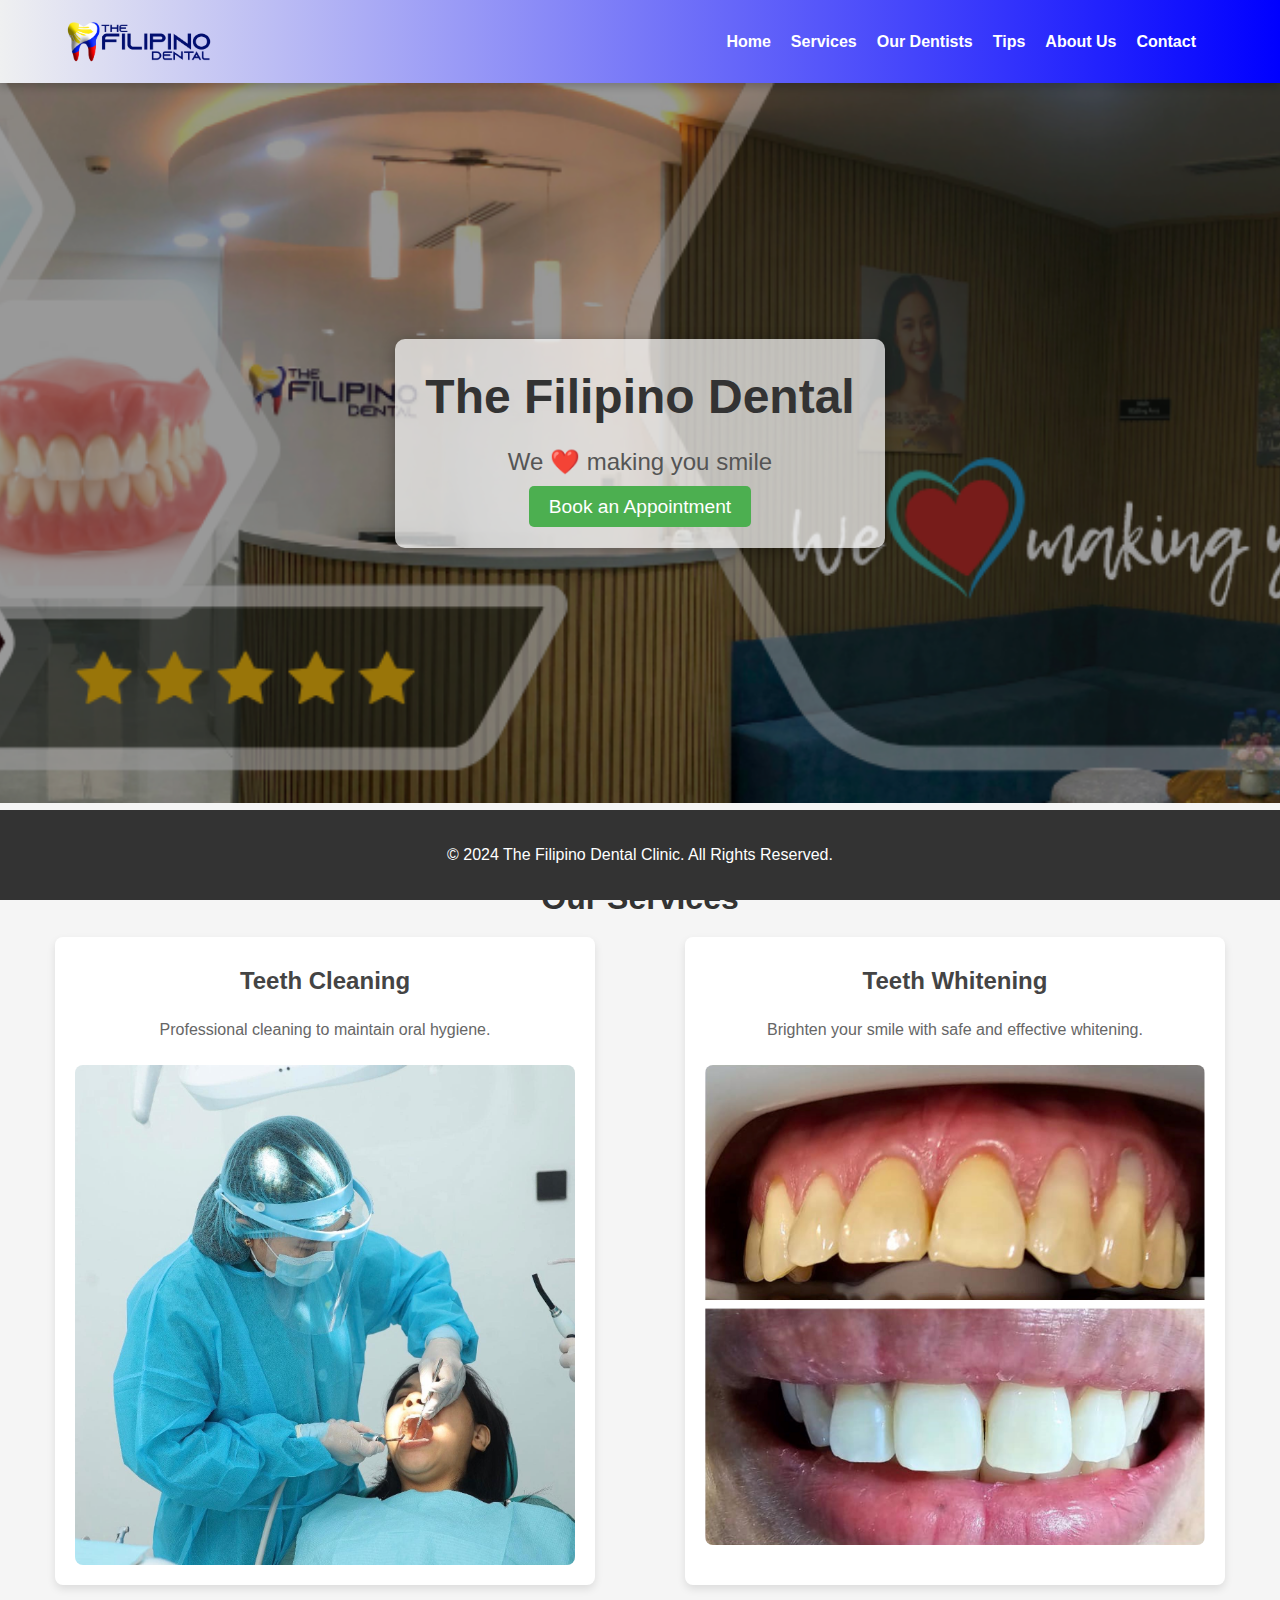
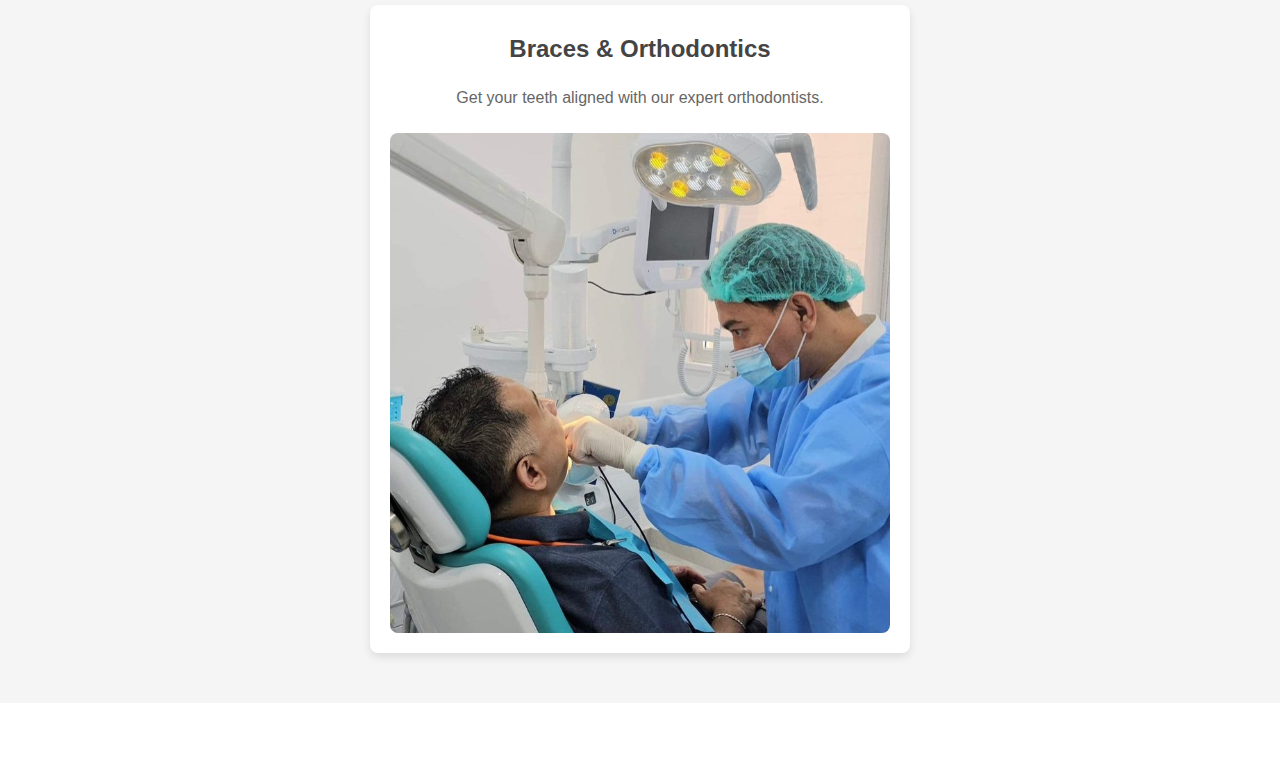
<file: index.html>
<!DOCTYPE html>
<html lang="en">
<head>
    <meta charset="UTF-8">
    <meta name="viewport" content="width=device-width, initial-scale=1.0">
    <title>Filipino Dental - We ❤️ making you smile</title>
    <link rel="stylesheet" href="css/style.css">
</head>
<body>
    <header>
        <div class="container">
            <div class="logo">
                <img src="images/logo_with_name.png" alt="Filipino Dental Logo">
            </div>
            <nav>
                <ul>
                    <li><a href="index.html">Home</a></li>
                    <li><a href="services.html">Services</a></li>
                    <li><a href="dentists.html">Our Dentists</a></li>
                    <li><a href="tips.html">Tips</a></li>
                    <li><a href="about.html">About Us</a></li>
                    <li><a href="contact.html">Contact</a></li>
                </ul>
            </nav>
        </div>
    </header>

    <div id="hero">
        <div class="hero-overlay"></div>
        <div class="hero-text-box">
            <div class="hero-text">
                <h1>The Filipino Dental</h1>
                <p>We ❤️ making you smile</p>
                <a href="contact.html" class="btn">Book an Appointment</a>
            </div>
        </div>
    </div>     

    <section id="services">
        <h2>Our Services</h2>
        <div class="services-container">
            <div class="service-box">
                <h3>Teeth Cleaning</h3>
                <p>Professional cleaning to maintain oral hygiene.</p>
                <img src="images/toothCleaning.jpg" alt="Teeth Cleaning">
            </div>
            <div class="service-box">
                <h3>Teeth Whitening</h3>
                <p>Brighten your smile with safe and effective whitening.</p>
                <img src="images/toothWhitening.jpg" alt="Teeth Whitening">
            </div>
            <div class="service-box">
                <h3>Braces & Orthodontics</h3>
                <p>Get your teeth aligned with our expert orthodontists.</p>
                <img src="images/ortho.jpg" alt="Braces & Orthodontics">
            </div>
        </div>
    </section>
    

    <footer>
        <p>&copy; 2024 The Filipino Dental Clinic. All Rights Reserved.</p>
    </footer>
</body>
</html>
</file>
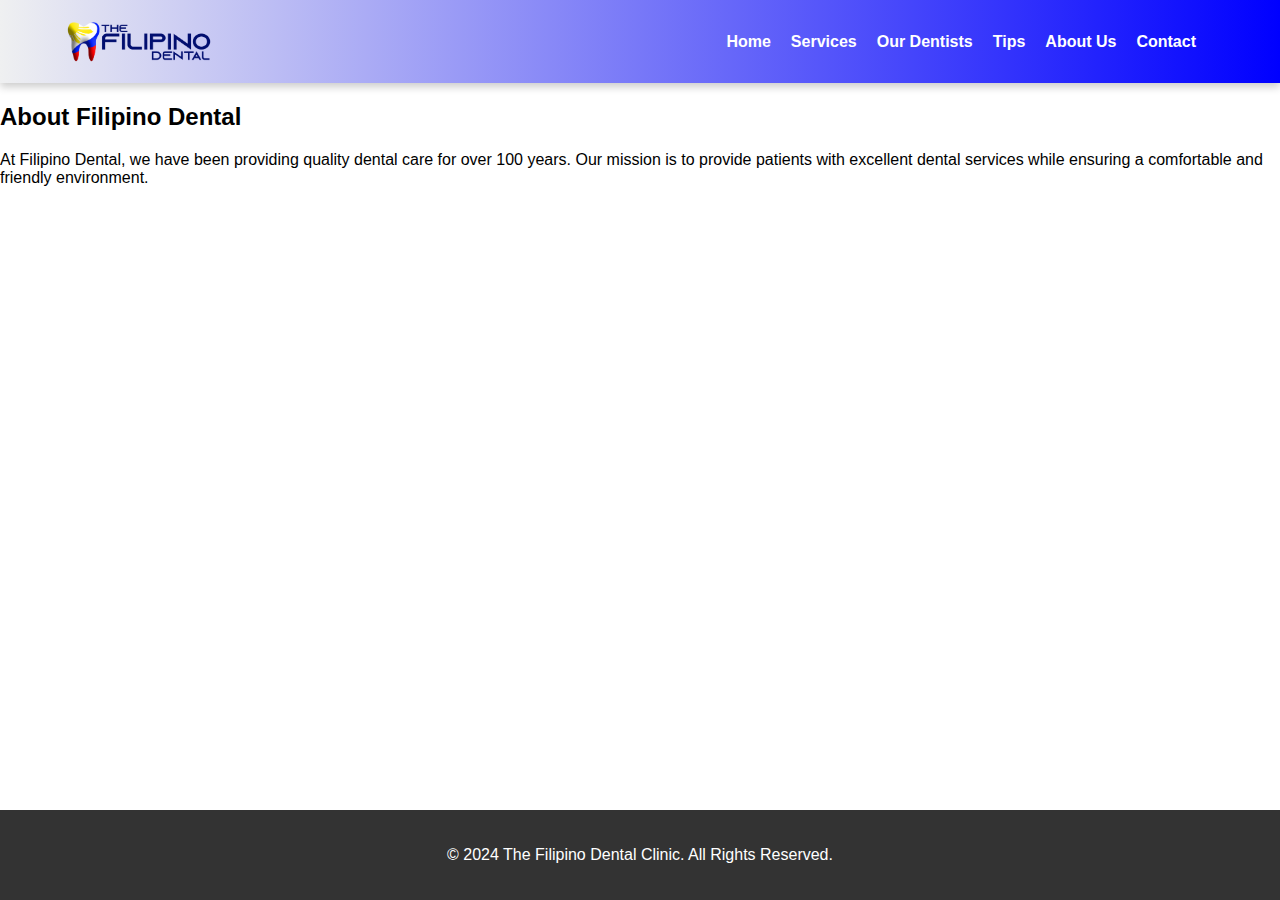
<file: about.html>
<!DOCTYPE html>
<html lang="en">
<head>
    <meta charset="UTF-8">
    <meta name="viewport" content="width=device-width, initial-scale=1.0">
    <title>About Us - THe Filipino Dental</title>
    <link rel="stylesheet" href="css/style.css">
</head>
<body>
    <header>
        <div class="container">
            <div class="logo">
                <img src="images/logo_with_name.png" alt="Filipino Dental Logo">
            </div>
            <nav>
                <ul>
                    <li><a href="index.html">Home</a></li>
                    <li><a href="services.html">Services</a></li>
                    <li><a href="dentists.html">Our Dentists</a></li>
                    <li><a href="tips.html">Tips</a></li>
                    <li><a href="about.html">About Us</a></li>
                    <li><a href="contact.html">Contact</a></li>
                </ul>
            </nav>
        </div>
    </header>

    <section id="about">
        <h2>About Filipino Dental</h2>
        <p>At Filipino Dental, we have been providing quality dental care for over 100 years. Our mission is to provide patients with excellent dental services while ensuring a comfortable and friendly environment.</p>
    </section>

    <footer>
        <p>&copy; 2024 The Filipino Dental Clinic. All Rights Reserved.</p>
    </footer>
</body>
</html>
</file>
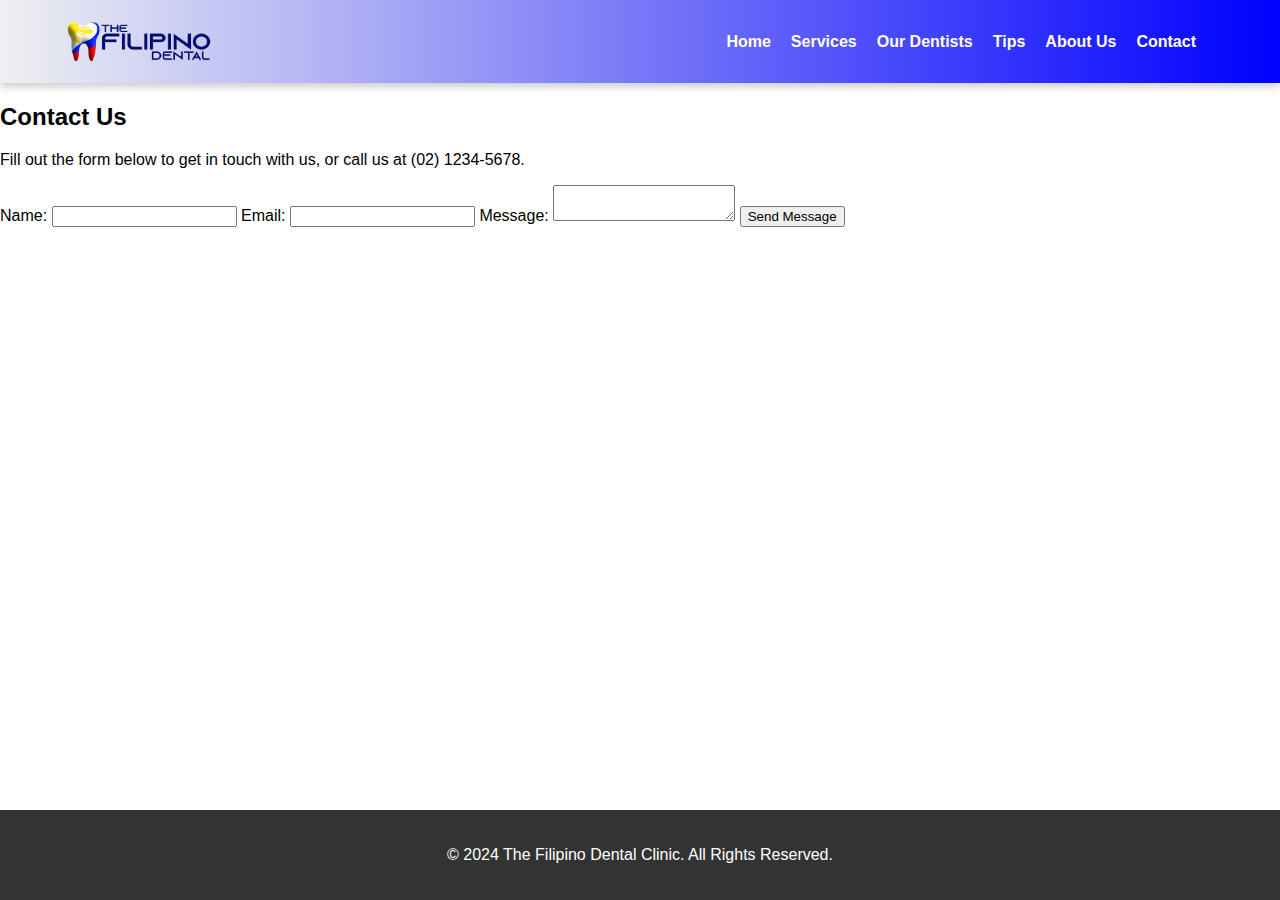
<file: contact.html>
<!DOCTYPE html>
<html lang="en">
<head>
    <meta charset="UTF-8">
    <meta name="viewport" content="width=device-width, initial-scale=1.0">
    <title>Contact Us - Filipino Dental</title>
    <link rel="stylesheet" href="css/style.css">
</head>
<body>
    <header>
        <div class="container">
            <div class="logo">
                <img src="images/logo_with_name.png" alt="Filipino Dental Logo">
            </div>
            <nav>
                <ul>
                    <li><a href="index.html">Home</a></li>
                    <li><a href="services.html">Services</a></li>
                    <li><a href="dentists.html">Our Dentists</a></li>
                    <li><a href="tips.html">Tips</a></li>
                    <li><a href="about.html">About Us</a></li>
                    <li><a href="contact.html">Contact</a></li>
                </ul>
            </nav>
        </div>
    </header>

    <section id="contact">
        <h2>Contact Us</h2>
        <p>Fill out the form below to get in touch with us, or call us at (02) 1234-5678.</p>

        <form action="contact.php" method="POST">
            <label for="name">Name:</label>
            <input type="text" id="name" name="name" required>

            <label for="email">Email:</label>
            <input type="email" id="email" name="email" required>

            <label for="message">Message:</label>
            <textarea id="message" name="message" required></textarea>

            <button type="submit">Send Message</button>
        </form>
    </section>

    <footer>
        <p>&copy; 2024 The Filipino Dental Clinic. All Rights Reserved.</p>
    </footer>
</body>
</html>
</file>
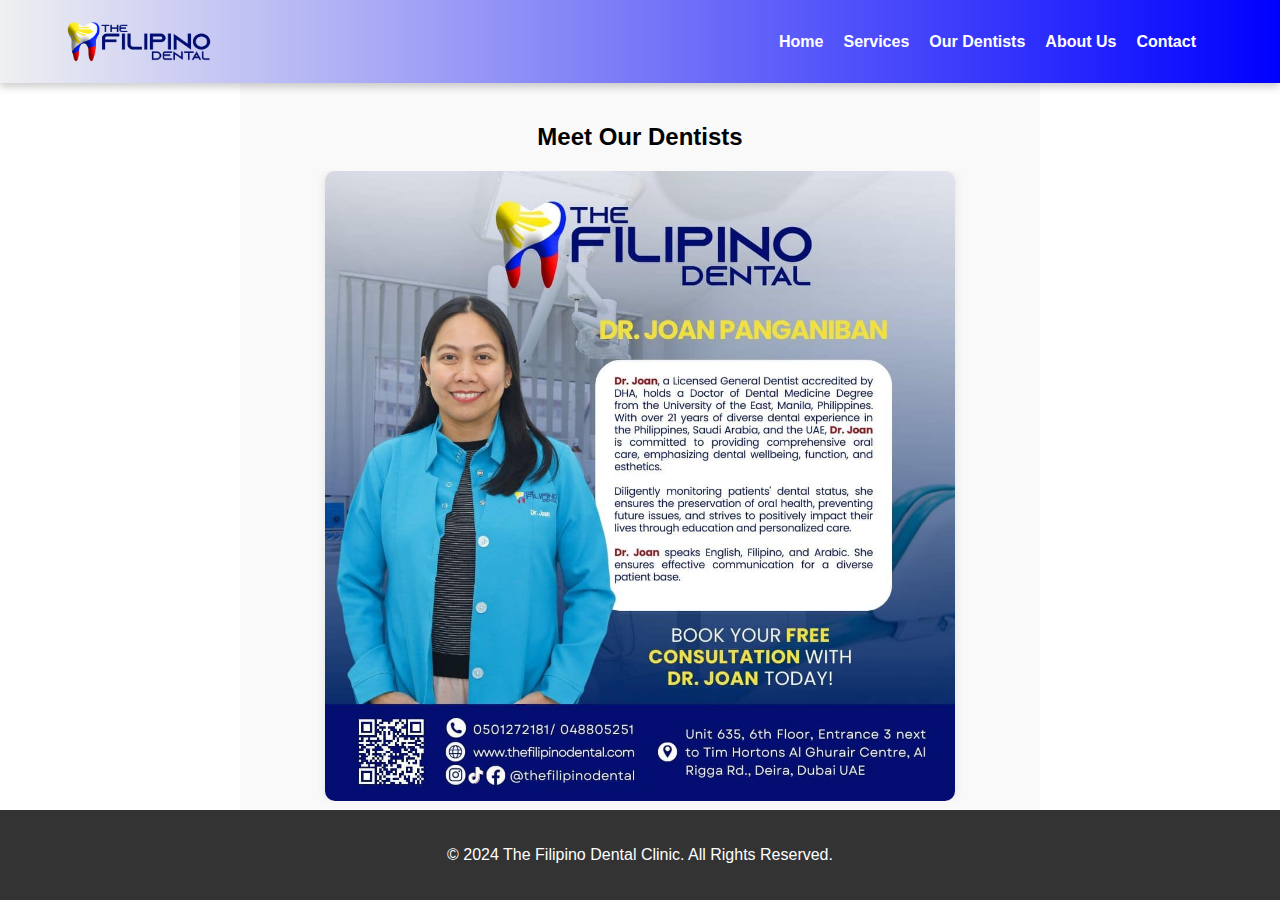
<file: dentists.html>
<!DOCTYPE html>
<html lang="en">
<head>
    <meta charset="UTF-8">
    <meta name="viewport" content="width=device-width, initial-scale=1.0">
    <title>Our Dentists - Filipino Dental</title>
    <link rel="stylesheet" href="css/style.css">
</head>
<body>
    <header>
        <div class="container">
            <div class="logo">
                <img src="images/logo_with_name.png" alt="Filipino Dental Logo">
            </div>
            <nav>
                <ul>
                    <li><a href="index.html">Home</a></li>
                    <li><a href="services.html">Services</a></li>
                    <li><a href="dentists.html">Our Dentists</a></li>
                    <li><a href="about.html">About Us</a></li>
                    <li><a href="contact.html">Contact</a></li>
                </ul>
            </nav>
        </div>
    </header>

    <section id="dentists-carousel">
        <h2>Meet Our Dentists</h2>
        <div class="carousel-container">
            <div class="carousel-wrapper">
                <div class="carousel-item">
                    <img src="images/drJoan.jpg" alt="Dentist 1">
                </div>
                <div class="carousel-item">
                    <img src="images/drDioni.jpg" alt="Dentist 2">
                </div>
                <div class="carousel-item">
                    <img src="images/DrCeline.jpg" alt="Dentist 3">
                </div>
                <div class="carousel-item">
                    <img src="images/drKristel.jpg" alt="Dentist 4">
                </div>
                <div class="carousel-item">
                    <img src="images/drJoan.jpg" alt="Dentist 5">
                </div>
            </div>
        </div>
    </section>
    
    <footer>
        <p>&copy; 2024 The Filipino Dental Clinic. All Rights Reserved.</p>
    </footer>

    <script src="js/carousel.js"></script>
</body>
</html>
</file>
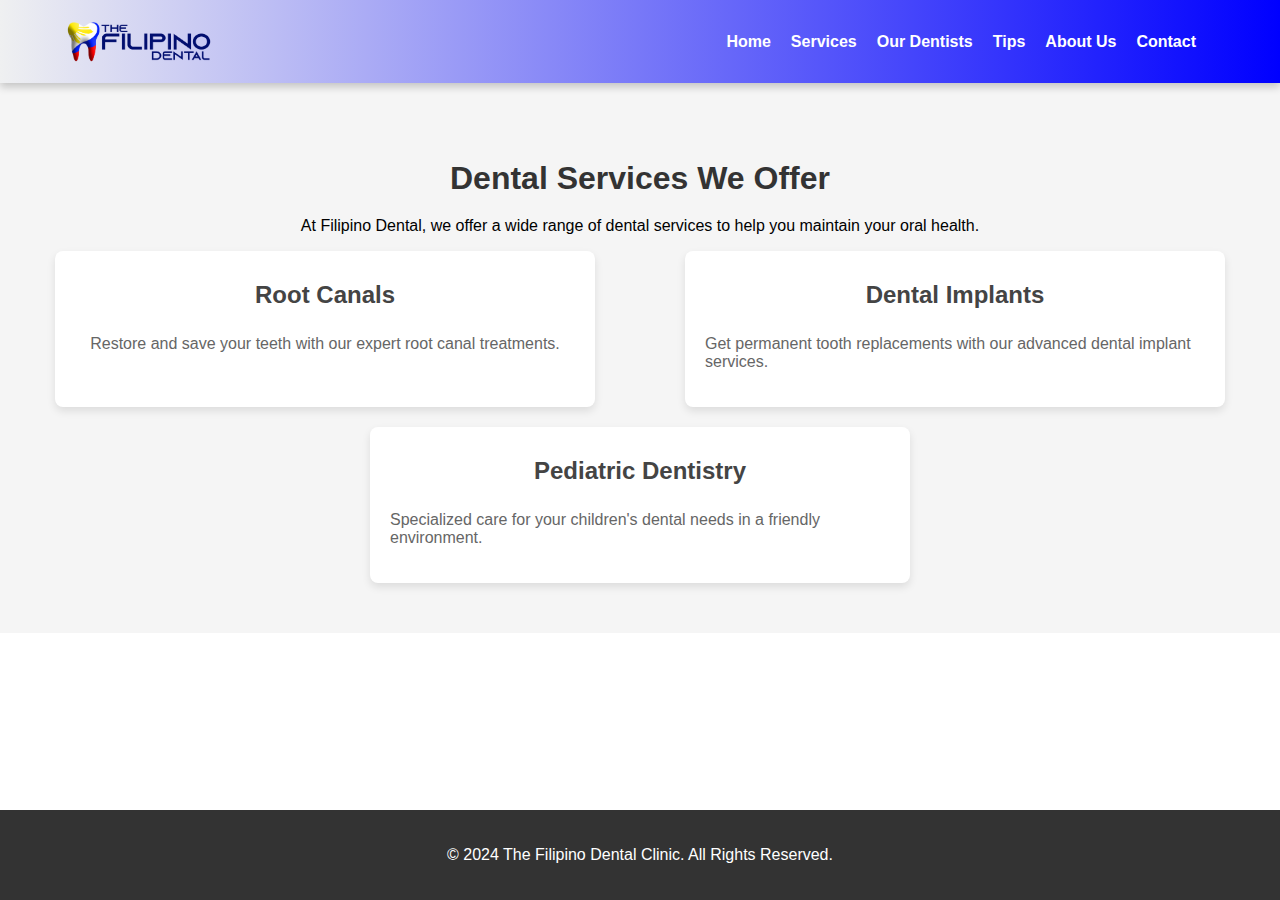
<file: services.html>
<!DOCTYPE html>
<html lang="en">
<head>
    <meta charset="UTF-8">
    <meta name="viewport" content="width=device-width, initial-scale=1.0">
    <title>Our Services - Filipino Dental</title>
    <link rel="stylesheet" href="css/style.css">
</head>
<body>
    <header>
        <div class="container">
            <div class="logo">
                <img src="images/logo_with_name.png" alt="Filipino Dental Logo">
            </div>
            <nav>
                <ul>
                    <li><a href="index.html">Home</a></li>
                    <li><a href="services.html">Services</a></li>
                    <li><a href="dentists.html">Our Dentists</a></li>
                    <li><a href="tips.html">Tips</a></li>
                    <li><a href="about.html">About Us</a></li>
                    <li><a href="contact.html">Contact</a></li>
                </ul>
            </nav>
        </div>
    </header>

    <section id="services">
        <h2>Dental Services We Offer</h2>
        <p>At Filipino Dental, we offer a wide range of dental services to help you maintain your oral health.</p>

        <div class="services-container">
            <div class="service-box">
                <h3>Root Canals</h3>
                <p>Restore and save your teeth with our expert root canal treatments.</p>
            </div>
            <div class="service-box">
                <h3>Dental Implants</h3>
                <p>Get permanent tooth replacements with our advanced dental implant services.</p>
            </div>
            <div class="service-box">
                <h3>Pediatric Dentistry</h3>
                <p>Specialized care for your children's dental needs in a friendly environment.</p>
            </div>
        </div>
    </section>

    <footer>
        <p>&copy; 2024 The Filipino Dental Clinic. All Rights Reserved.</p>
    </footer>
</body>
</html>
</file>
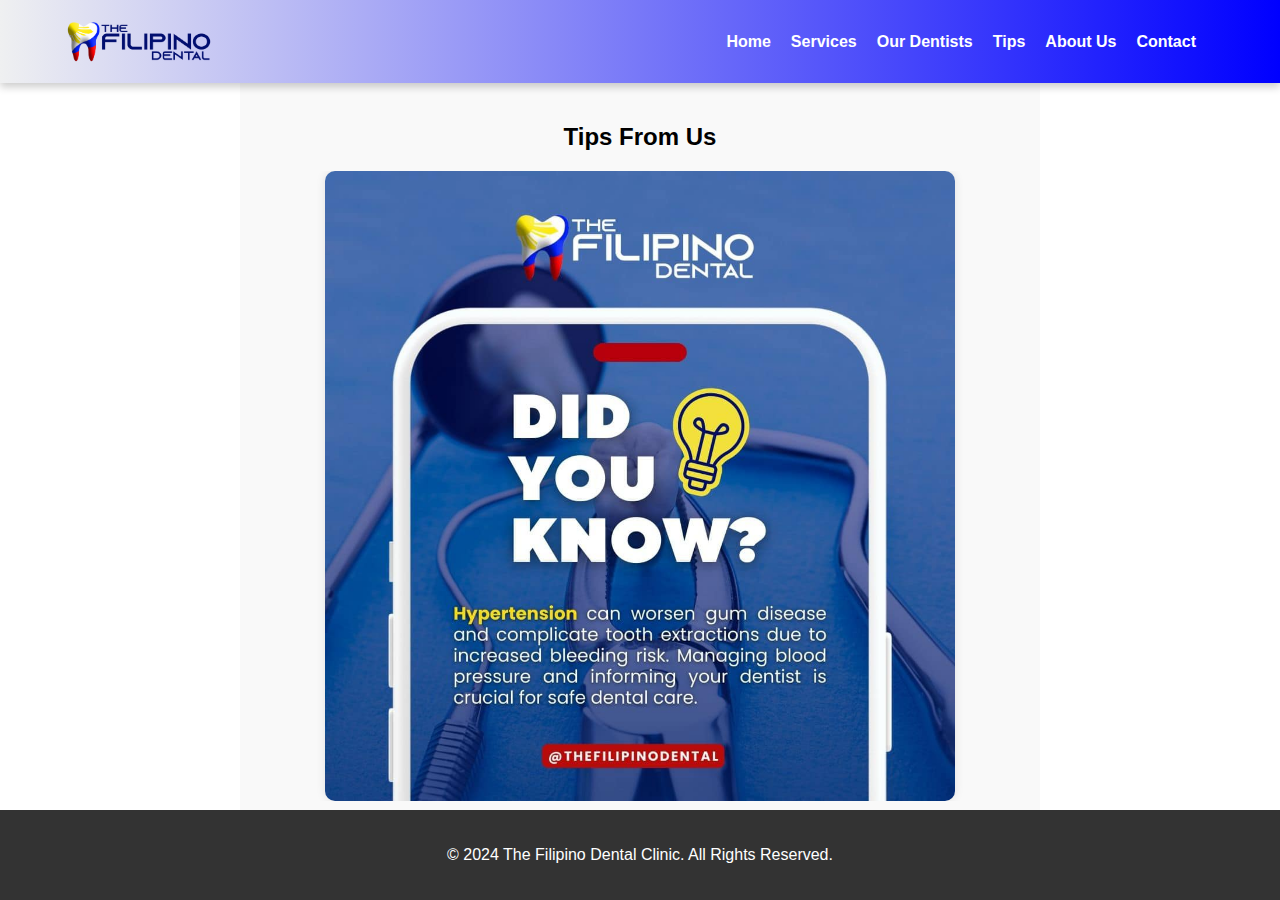
<file: tips.html>
<!DOCTYPE html>
<html lang="en">
<head>
    <meta charset="UTF-8">
    <meta name="viewport" content="width=device-width, initial-scale=1.0">
    <title>Tips - Filipino Dental</title>
    <link rel="stylesheet" href="css/style.css">
</head>
<body>
    <header>
        <div class="container">
            <div class="logo">
                <img src="images/logo_with_name.png" alt="Filipino Dental Logo">
            </div>
            <nav>
                <ul>
                    <li><a href="index.html">Home</a></li>
                    <li><a href="services.html">Services</a></li>
                    <li><a href="dentists.html">Our Dentists</a></li>
                    <li><a href="tips.html">Tips</a></li>
                    <li><a href="about.html">About Us</a></li>
                    <li><a href="contact.html">Contact</a></li>
                </ul>
            </nav>
        </div>
    </header>

    <section id="dentists-carousel">
        <h2>Tips From Us</h2>
        <div class="carousel-container">
            <div class="carousel-wrapper">
                <div class="carousel-item">
                    <img src="images/tips/tip1.jpg" alt="tip1">
                </div>
                <div class="carousel-item">
                    <img src="images/tips/tip2.jpg" alt="tip2">
                </div>
                <div class="carousel-item">
                    <img src="images/tips/tip3.jpg" alt="tip3">
                </div>
                <div class="carousel-item">
                    <img src="images/tips/tip4.jpg" alt="tip4">
                </div>
                <div class="carousel-item">
                    <img src="images/tips/tip5.jpg" alt="tip5">
                </div>
                <div class="carousel-item">
                    <img src="images/tips/tip6.jpg" alt="tip6">
                </div>
                <div class="carousel-item">
                    <img src="images/tips/tip1.jpg" alt="tip1">
                </div>
            </div>
        </div>
    </section>
    
    <footer>
        <p>&copy; 2024 The Filipino Dental Clinic. All Rights Reserved.</p>
    </footer>

    <script src="js/carousel.js"></script>
</body>
</html>
</file>
<file: css/style.css>
/* General Styles */
body {
    font-family: Arial, sans-serif;
    margin: 0;
    padding: 0;
    box-sizing: border-box;
    padding-bottom: 70px; 
}


header {
    background: linear-gradient(to right, #eff0f1, blue); /* Gradient from light blue to dark blue #466CAD*/
    padding: 20px 0; /* Increased padding for a more prominent effect */
    box-shadow: 0 4px 8px rgba(0, 0, 0, 0.2); /* Adds shadow to create depth  jj */
    position: relative; /* To position elements absolutely inside it */
    z-index: 1; /* Ensures the header stays on top */
}

header h1 {
    margin: 0;
    font-size: 2.5em;
    color: white; /* Text color for contrast */
    text-shadow: 2px 2px 5px rgba(0, 0, 0, 0.3); /* Adds shadow to text for depth */
}

/* Logo style */
.logo img {
    width: 150px;
    height: auto;
    display: block;
    margin: 0 auto; /* Center align the logo */
}

/* Container */
.container {
    width: 90%;
    margin: auto;
    display: flex;
    justify-content: space-between;
    align-items: center;
}

/* Navigation Styles */
nav ul {
    list-style: none;
    display: flex;
    margin: 0;
    padding: 0;
}

nav ul li {
    margin-right: 20px;
}

nav ul li a {
    text-decoration: none;
    color: white;
    font-weight: bold;
}

/* Hero Section */
#hero {
    background-image: url('../images/FilipinoDental_bg.png');
    background-size: cover; /* Ensures the image covers the entire section */
    background-position: center; /* Keeps the center of the image visible */
    background-repeat: no-repeat; /* Prevents image repetition */
    height: 80vh; /* Sets the height to 80% of the viewport height */
    display: flex;
    justify-content: center;
    align-items: center;
    position: relative;
}

/* Adjust hero text for smaller screens */
@media (max-width: 768px) {
    #hero {
        height: 60vh; /* Adjust the height for smaller screens if needed */
    }

    .hero-text-box {
        padding: 20px; /* Reduce padding for smaller screens */
        max-width: 90%; /* Adjust max width for smaller screens */
    }

    .hero-text h1 {
        font-size: 2em; /* Adjust font size for smaller screens */
    }

    .hero-text p {
        font-size: 1.2em; /* Adjust font size for smaller screens */
    }
}


/* Hero Overlay - Darkens the background */
.hero-overlay {
    position: absolute;
    top: 0;
    left: 0;
    width: 100%;
    height: 100%;
    background-color: rgba(0, 0, 0, 0.4);  /* Darker semi-transparent overlay */
    z-index: 1;
}

/* Hero Text Box with semi-transparent background and shadow */
.hero-text-box {
    position: relative;
    z-index: 2;  /* Keeps the text above the overlay */
    background-color: rgba(255, 255, 255, 0.7); /* Semi-transparent white */
    padding: 30px;
    border-radius: 10px;  /* Rounded corners */
    box-shadow: 0px 4px 15px rgba(0, 0, 0, 0.3);  /* Drop shadow */
    max-width: 600px;
    text-align: center;  /* Center the text */
}

/* Hero Text */
.hero-text h1 {
    font-size: 3em;
    margin: 0 0 20px 0;
    color: #333;  /* Darker text for contrast */
}

.hero-text p {
    font-size: 1.5em;
    margin-bottom: 20px;
    color: #555;
}

.btn {
    background-color: #4CAF50;
    color: white;
    padding: 10px 20px;
    text-decoration: none;
    border-radius: 5px;
    font-size: 1.2em;
    transition: background-color 0.3s ease;
}

.btn:hover {
    background-color: #45a049;
}

/* Services Section Styles */
#services {
    padding: 50px 20px;
    background-color: #f5f5f5;
    text-align: center;
}

#services h2 {
    font-size: 2em;
    margin-bottom: 20px;
    color: #333;
}

.services-container {
    height: 100%;
    display: flex;
    justify-content: space-around;
    flex-wrap: wrap;
    gap: 20px;
}

.service-box {
    background: #fff;
    border-radius: 8px;
    box-shadow: 0 4px 8px rgba(0, 0, 0, 0.1);
    padding: 20px;
    width: 500px; /* Adjust as needed */
    text-align: left;
    display: flex;
    flex-direction: column;
    align-items: center;
}

.service-box img {
    max-width: 100%;
    height: auto;
    border-radius: 8px;
    margin-top: 10px;
}

.service-box h3 {
    font-size: 1.5em;
    margin: 10px 0;
    color: #444;
}

.service-box p {
    font-size: 1em;
    color: #666;
}


/* Footer */
footer {
    position: fixed;
    bottom: 0;
    left: 0;
    width: 100%;
    text-align: center;
    padding-bottom: 20px;
    padding-top: 20px;
    background-color: #333;
    color: white;
    z-index: 1000; /* Ensures the footer stays on top */
}

/* Responsive adjustments */
@media (max-width: 768px) {
    .container {
        flex-direction: column; /* Stack elements vertically */
        align-items: center;
    }

    nav ul {
        flex-direction: column; /* Stack navigation items vertically */
    }

    nav ul li {
        margin: 10px 0; /* Adjust spacing between items */
    }

    .services-container {
        flex-direction: column; /* Stack service boxes vertically */
    }

    .service-box {
        width: 80%; /* Make service boxes take more width on small screens */
    }

    #hero {
        height: 60vh; /* Reduce height on smaller screens */
    }

    .hero-text-box {
        padding: 20px; /* Reduce padding for smaller screens */
        max-width: 90%; /* Make the text box width more fluid */
    }

    .hero-text h1 {
        font-size: 2em; /* Adjust font size for smaller screens */
    }

    .hero-text p {
        font-size: 1.2em;
    }

    .btn {
        padding: 8px 16px;
        font-size: 1em;
    }

    header h1 {
        font-size: 2em; /* Adjust font size for header */
    }

    .logo img {
        width: 120px; /* Resize logo for smaller screens */
    }

    footer {
        padding: 15px; /* Reduce padding for footer */
    }
}

/* Carousel Styles */
#dentists-carousel {
    position: relative;
    overflow: hidden;
    width: 100%;
    max-width: 800px;
    margin: auto;
    padding: 20px 0;
    background-color: #f9f9f9;
    text-align: center;
}

.carousel-container {
    position: relative;
    width: 100%;
    overflow: hidden; /* Hide overflow to ensure smooth transitions */
}

.carousel-wrapper {
    display: flex;
    transition: transform 0.5s ease;
    width: 100%;
}

.carousel-item {
    flex: 0 0 100%; /* Ensure each item takes up 100% width of the container */
    height: 70vh; /* Fixed height for the carousel item */
    display: flex;
    align-items: center; /* Center align the image vertically */
    justify-content: center; /* Center align the image horizontally */
    overflow: hidden; /* Ensure no overflow outside of the container */
    padding: 0; /* Remove any padding */
}

.carousel-item img {
    height: 100%; /* Fixed height */
    width: auto; /* Width adjusts to maintain aspect ratio */
    object-fit: cover; /* Ensure the image covers the area */
    border-radius: 10px;
    box-shadow: 0 0 10px rgba(0, 0, 0, 0.1);
}
</file>
